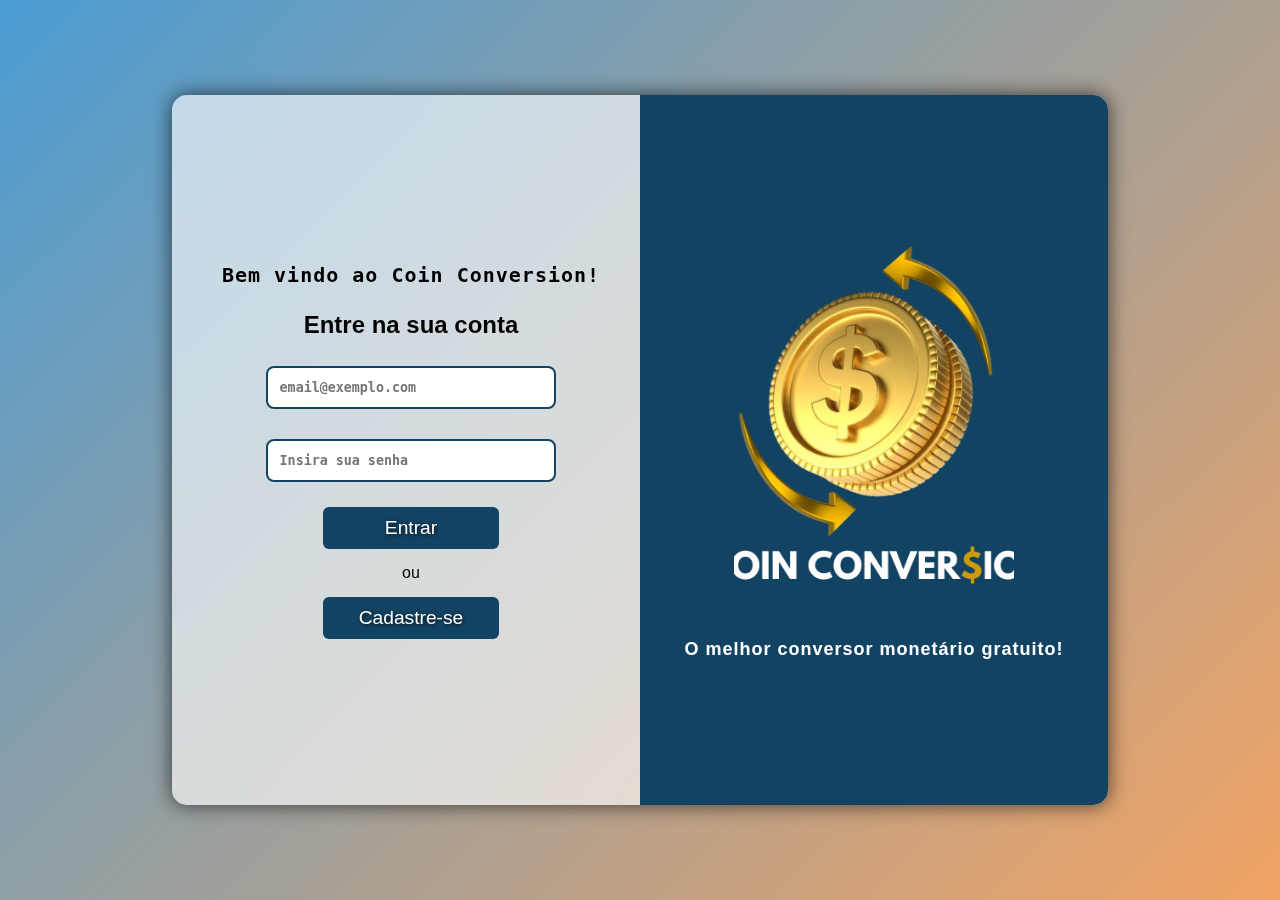
<file: src/pages/Login/index.html>
<!DOCTYPE html>
<html lang="pt-br">
<head>
    <meta charset="UTF-8">
    <meta name="viewport" content="width=device-width, initial-scale=1.0">
    <link rel="stylesheet" href="style.css">
    <title>Login</title>
</head>
<body>
    <div class="container">
        <div class="loginArea">
            <form class="signIn">
                <h1  class="typing">Bem vindo ao Coin Conversion!</h1>
                <h1>Entre na sua conta</h1>
                <h2 id="msgLogin"></h2>
                <div id="loading"></div>
                <input type="email" name="email" id="email" placeholder="email@exemplo.com">
                <input type="password" name="password" id="password" placeholder="Insira sua senha">
                <button type="button" id="signIn">Entrar</button>
                <p>ou</p>
                <button id="buttonPosition" type='button'>Cadastre-se</button>
            </form>

            <form class="signUp">
                <h1>Faça seu cadastro</h1>
                <h2 id="msgCadastro">e aproveite nossos serviços gratuitamente</h2>

                <label for="name" id="labelName">Nome Completo:</label>
                <input type="text" placeholder="Insira seu nome completo" id="name">

                <label for="emailSignUp" id="labelEmail">Email:</label>
                <input type="email" name="emailSignUp" id="emailSignUp" placeholder="email@exemplo.com">

                <label for="passwordSignUp" id="labelPassword">Senha</label>
                <input type="password" name="passwordSignUp" id="passwordSignUp"
                placeholder="Cadastre sua senha">

                <label for="confirmPasswordSignUp" id="labelConfirmPassword">Confirme sua senha:</label>
                <input type="password" name="passwordSignUp" id="confirmPasswordSignUp" placeholder="Confirme sua senha">

                <button type="button" id="buttonSignUp" onclick="cadastrar()">Cadastrar</button>
                <p>Já tem uma conta?</p>
                <button id="buttonPositionUp" type="button">Entrar Agora</button>
            </form>

            <div class="separator">
                <div class="areaLogo"></div>
                <h2>O melhor conversor monetário gratuito!</h2>
            </div>
        </div>
    </div>

    <script src="script.js"></script>
</body>
</html>
</file>
<file: src/pages/Login/style.css>
* {
    margin: 0;
    padding: 0;
    font-family: 'Trebuchet MS', 'Lucida Sans Unicode', 'Lucida Grande', 'Lucida Sans', Arial, sans-serif;
}



.container {
    display: flex;
    justify-content: center;
    align-items: center;
    height: 100vh;
    width: 100vw;
    background: linear-gradient(135deg, #4b9cd3, #f1a364);
    position: relative;
}

.loginArea {
    display: flex;
    justify-content: center;
    align-items: center;
    box-shadow: 0px 0px 20px #000000a9;
    border-radius: 15px;
    width: 70%;
    height: 70%;
    padding: 40px 20px;
    background: rgba(255, 255, 255, 0.623);
    backdrop-filter: blur(20px);
}

/* signIn inicio*/

.signIn {
    
    display: flex;
    flex-direction: column;
    justify-content: center;
    align-items: center;
    height: 100%;
    width: 50%;
    margin-right: 10px;
}


.signUp {
    margin-left: 10px;
    display: flex;
    flex-direction: column;
    justify-content: center;
    align-items: center;
    height: 100%;
    width: 50%;
}

.signUp input, .signUp h1, .signUp h2, .signUp button {
    margin: 10px auto;
}

/* signUp fim */

input {
    width: 60%;
    padding: 12px;
    margin: 15px;
    border-radius: 8px;
    border: 2px solid #134363;
}

input::placeholder {
    font-family: monospace;
    font-weight: 600;
}

label{
    font-weight: 600;
    width: 60%;
    cursor: pointer;
    color: #0d2f46;
    text-shadow: 0px 0px 7px #00000038;
}

p {
    margin: 5px;
}

button {
    width: 40%;
    padding: 10px;
    margin: 10px auto;
    border-radius: 6px;
    border: none;
    font-size: larger;
    background-color: #134363;
    color: white;
    text-shadow: 1px 1px 4px #000000ce;
    cursor: pointer;
}

button:hover {
    background-color: #3980afb7;
    transition-duration: 0.2s;
}

h1 {
    font-size: x-large;
    margin: 12px 0;
}

h2 {
    text-align: center;
    font-size: large;
    margin: 20px 0;
}

#msgLogin {
    margin: 0px;
}

#msgCadastro {
    margin-top: 0;
    margin-bottom: 25px;
}

/* animation typing inicio */
@keyframes typing {
    from { width: 0; }
    to { width: 100%; }
}
.typing {
    text-align: center;
    font-family: monospace;
    white-space: nowrap;
    overflow: hidden;
    letter-spacing: 1px;
    animation: typing 2.5s infinite linear alternate;
}
/* animation typing fim */

@keyframes left {
    from {
        right: 0%;
        border-radius: 0px 15px 15px 0px;
    } to {
        right: 50%;
        border-radius: 15px 0px 0px 15px;
    }
}

@keyframes right {
    from {
        right: 50%;
        border-radius: 15px 0px 0px 15px;
    } to {
        right: 0%;
        border-radius: 0px 15px 15px 0px;
    }
}

.separator {
    width: 50%;
    height: 100%;
    position: absolute;
    right: 0;
    background: #134363;
    border-radius: 0px 15px 15px 0px;
    display: flex;
    align-items: center;
    justify-content: center;
    flex-direction: column;
}

.separator h2 {
    color: white;
    letter-spacing: 1px;
    margin-bottom: 10%;
}

.areaLogo {
    width: 60%;
    height: 60%;
    background: url(logocc.png) no-repeat center;
    background-size: cover;
}



.left {
    right: 50%;
    border-radius: 15px 0px 0px 15px;
}

@keyframes rotate {
    0% {
        transform: rotate(0deg);
    }
    100% {
        transform: rotate(360deg);
    }
}

#loading{
    display: none;
    margin: 5px 0px 0px 0px;
    width: 25px;
    height: 25px;
    border-radius: 50%;
    border-top: 3px solid rgb(51, 0, 255);
    animation: rotate 1s linear infinite;
}

input:focus{
    border: 2px solid #4296ce;
    outline: none;
}
</file>
